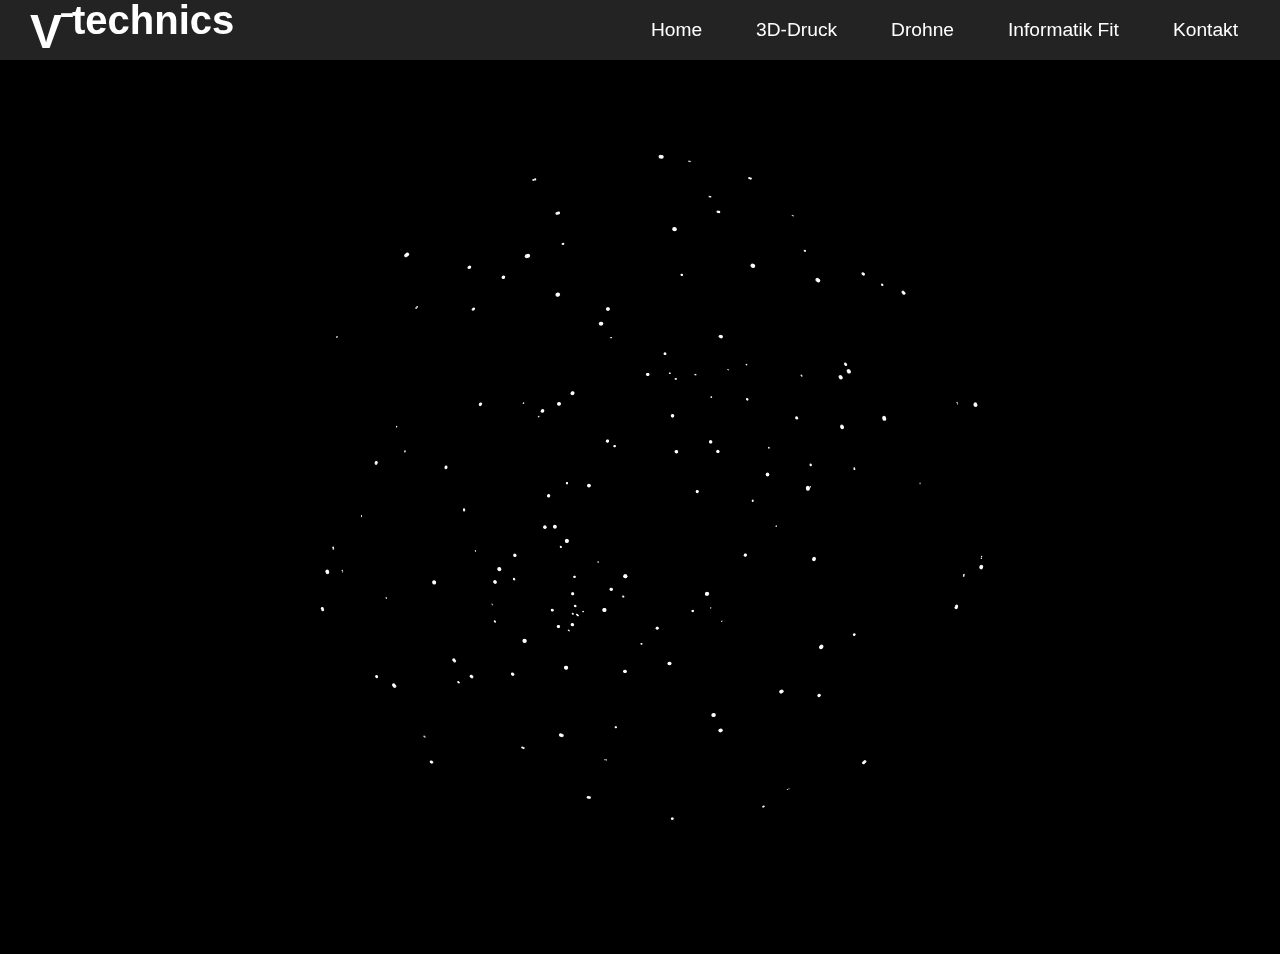
<file: index.html>
<!DOCTYPE html>
<html lang="de">
<head>
    <meta charset="UTF-8">
    <meta name="viewport" content="width=device-width, initial-scale=1.0">
    <title>V-technics</title>
    <link rel="stylesheet" href="particels.css">
    <link rel="stylesheet" href="header.css">
</head>
<body>
    <header class="header">
        <div class="logo">
            <h1>V</h1>
            <p class="dash">-</p>
            <h2>technics</h2>
        </div>
        
        <nav class="nav-menu">
            <a href="index.html" class="nav-link">Home</a>
            <a href="3d_druck.html" class="nav-link">3D-Druck</a>
            <a href="#" class="nav-link">Drohne</a>
            <a href="info_fit.html" class="nav-link">Informatik Fit</a>
            <a href="#" class="nav-link">Kontakt</a>
        </nav>
    </header>
    <canvas id="galaxy"></canvas>
    <script src="particels.js"></script>

</body>
</html>
</file>
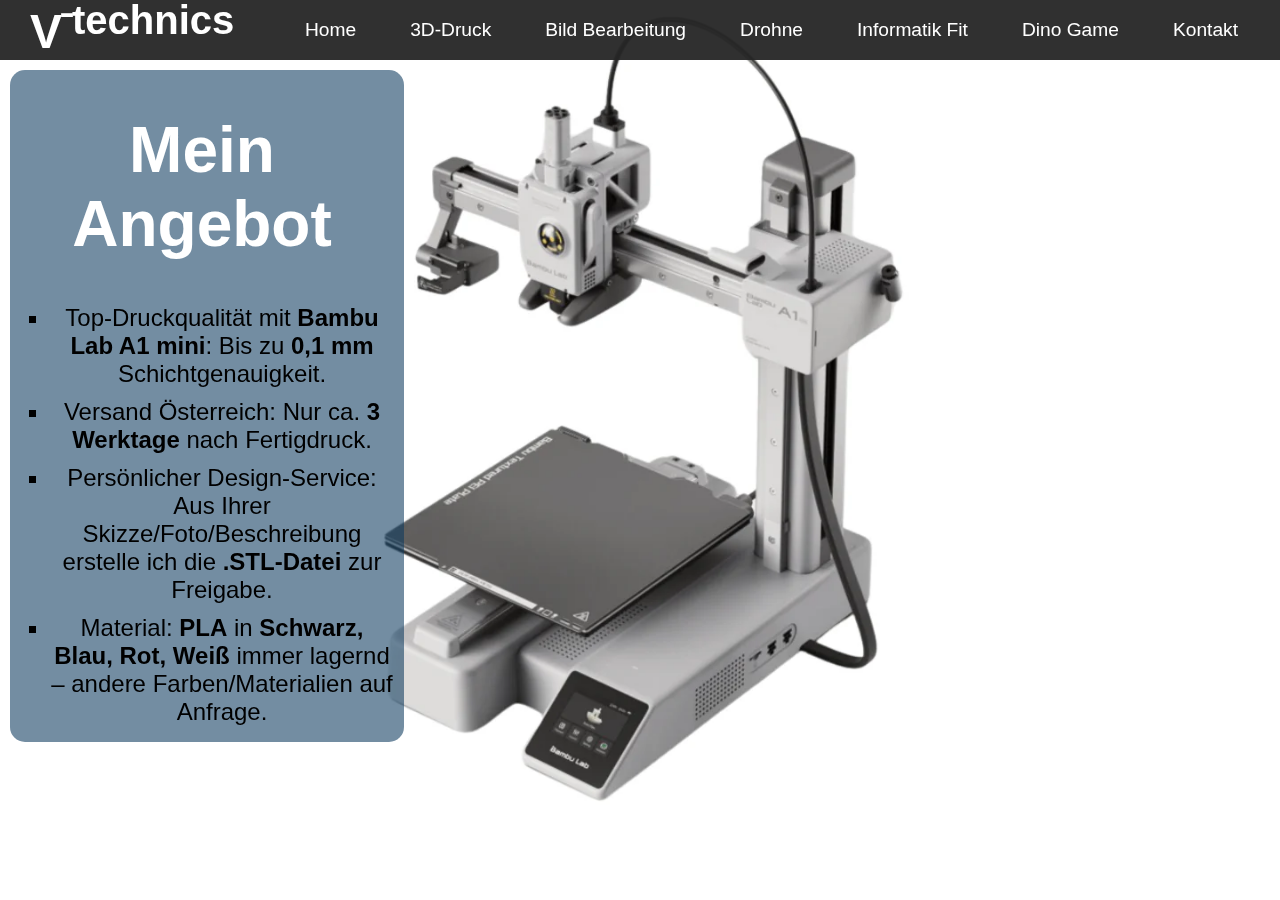
<file: 3d_druck.html>
<!DOCTYPE html>
<html lang="en">
<head>
    <meta charset="UTF-8">
    <meta name="viewport" content="width=device-width, initial-scale=1.0">
    <title>3D-Druck Service</title>
    <link rel="stylesheet" href="header.css">
    <link rel="stylesheet" href="3d_druck.css">
</head>
<body>
    <header class="header">
        <div class="logo">
            <h1>V</h1>
            <p class="dash">-</p>
            <h2>technics</h2>
        </div>
        
        <nav class="nav-menu">
            <a href="home.html" class="nav-link">Home</a>
            <a href="3d_druck.html" class="nav-link">3D-Druck</a>
            <a href="image.html" class="nav-link">Bild Bearbeitung</a>
            <a href="drohne.html" class="nav-link">Drohne</a>
            <a href="info_fit.html" class="nav-link">Informatik Fit</a>
            <a href="dino.html" class="nav-link">Dino Game</a>
            <a href="kontakt.html" class="nav-link">Kontakt</a>
        </nav>
    </header>
    <div class="image_overlay">
        <img src="bambu.webp" alt="Bild von Bambu Lab A1 mini 3D Printer">

        <div class="overlay_text">
            <h1>Mein Angebot</h1>
            <ul>
                <li>Top-Druckqualität mit <strong>Bambu Lab A1 mini</strong>: Bis zu <strong>0,1 mm</strong> Schichtgenauigkeit.</li>
                <li>Versand Österreich: Nur ca. <strong>3 Werktage</strong> nach Fertigdruck.</li>
                <li>Persönlicher Design-Service: Aus Ihrer Skizze/Foto/Beschreibung erstelle ich die <strong>.STL-Datei</strong> zur Freigabe.</li>
                <li>Material: <strong>PLA</strong> in <strong>Schwarz, Blau, Rot, Weiß</strong> immer lagernd – andere Farben/Materialien auf Anfrage.</li>
            </ul>
        </div>
    </div>
</body>
</html>
</file>
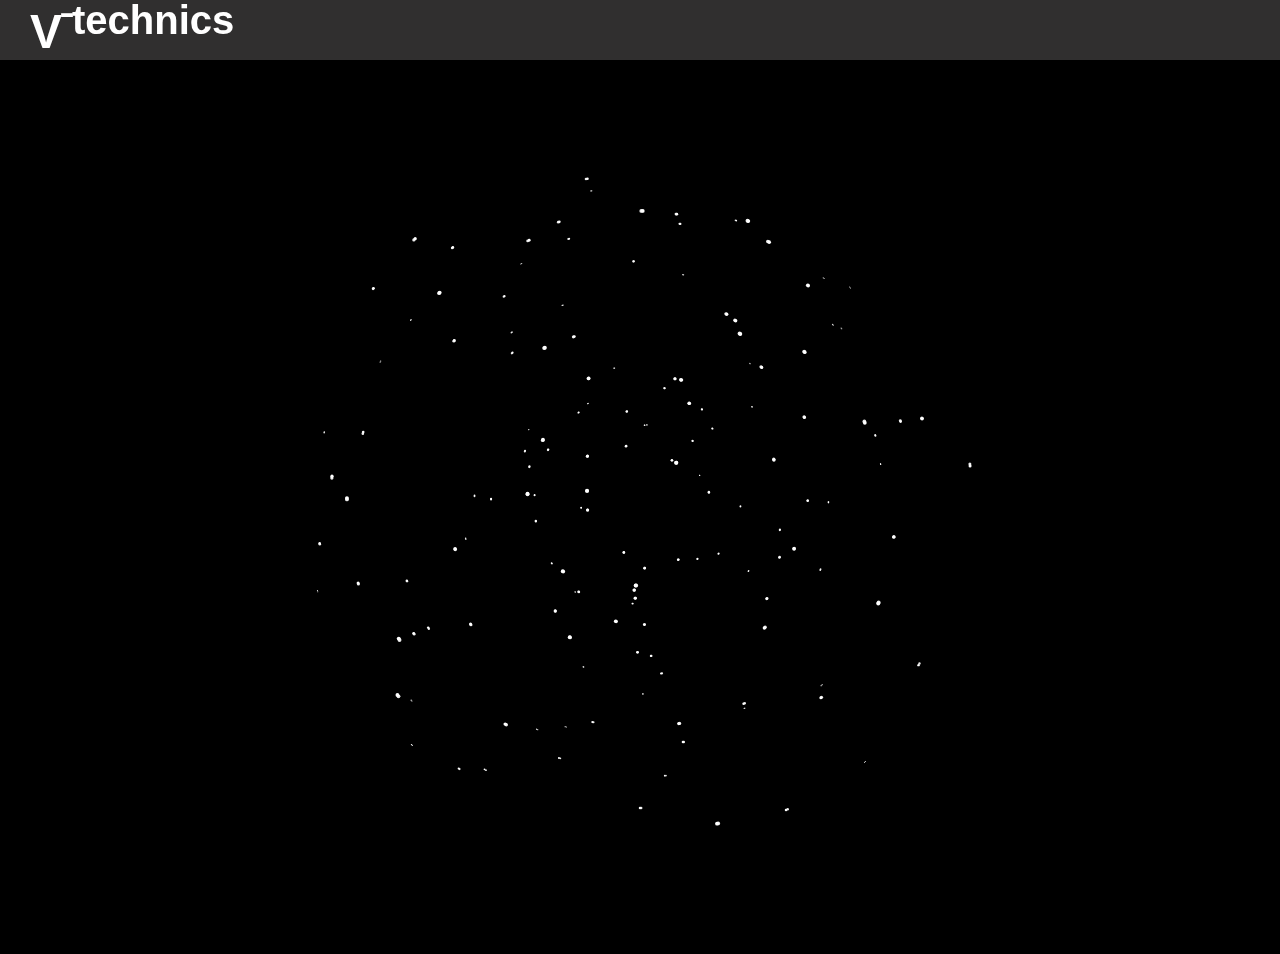
<file: core.html>
<!DOCTYPE html>
<html lang="de">
<head>
    <meta charset="UTF-8">
    <meta name="viewport" content="width=device-width, initial-scale=1.0">
    <title>V-technics</title>
    <link rel="stylesheet" href="particels.css">
</head>
<body>
    <header class="header">
        <div class="logo">
            <h1>V</h1>
            <p class="dash">-</p>
            <h2>technics</h2>
        </div>
    </header>
    <canvas id="galaxy"></canvas>
    <script src="particels.js"></script>
    
</body>
</html>
</file>
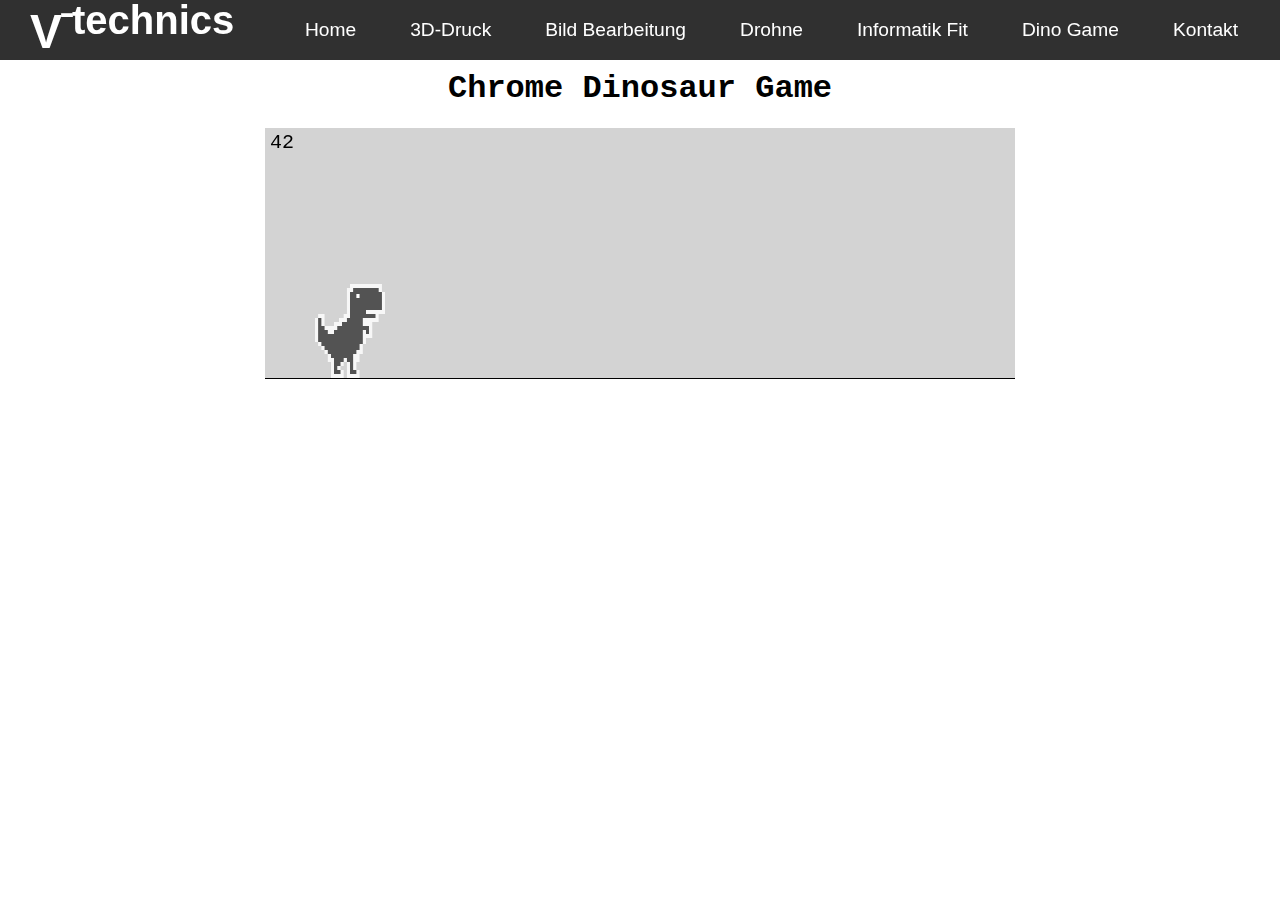
<file: dino.html>
<!DOCTYPE html>
<html lang="en">
<head>
    <meta charset="UTF-8">
    <meta name="viewport" content="width=device-width, initial-scale=1.0">
    <title>Dino Game</title>
    <link rel="stylesheet" href="dino.css">
    <link rel="stylesheet" href="header.css">
    <script src="dino.js"></script>
</head>
<body>
    <header class="header">
        <div class="logo">
            <h1>V</h1>
            <p class="dash">-</p>
            <h2>technics</h2>
        </div>
        
        <nav class="nav-menu">
            <a href="home.html" class="nav-link">Home</a>
            <a href="3d_druck.html" class="nav-link">3D-Druck</a>
            <a href="image.html" class="nav-link">Bild Bearbeitung</a>
            <a href="drohne.html" class="nav-link">Drohne</a>
            <a href="info_fit.html" class="nav-link">Informatik Fit</a>
            <a href="dino.html" class="nav-link">Dino Game</a>
            <a href="kontakt.html" class="nav-link">Kontakt</a>
        </nav>
    </header>

    <h1>Chrome Dinosaur Game</h1>
    <canvas id="board"></canvas>
</body>
</html>
</file>
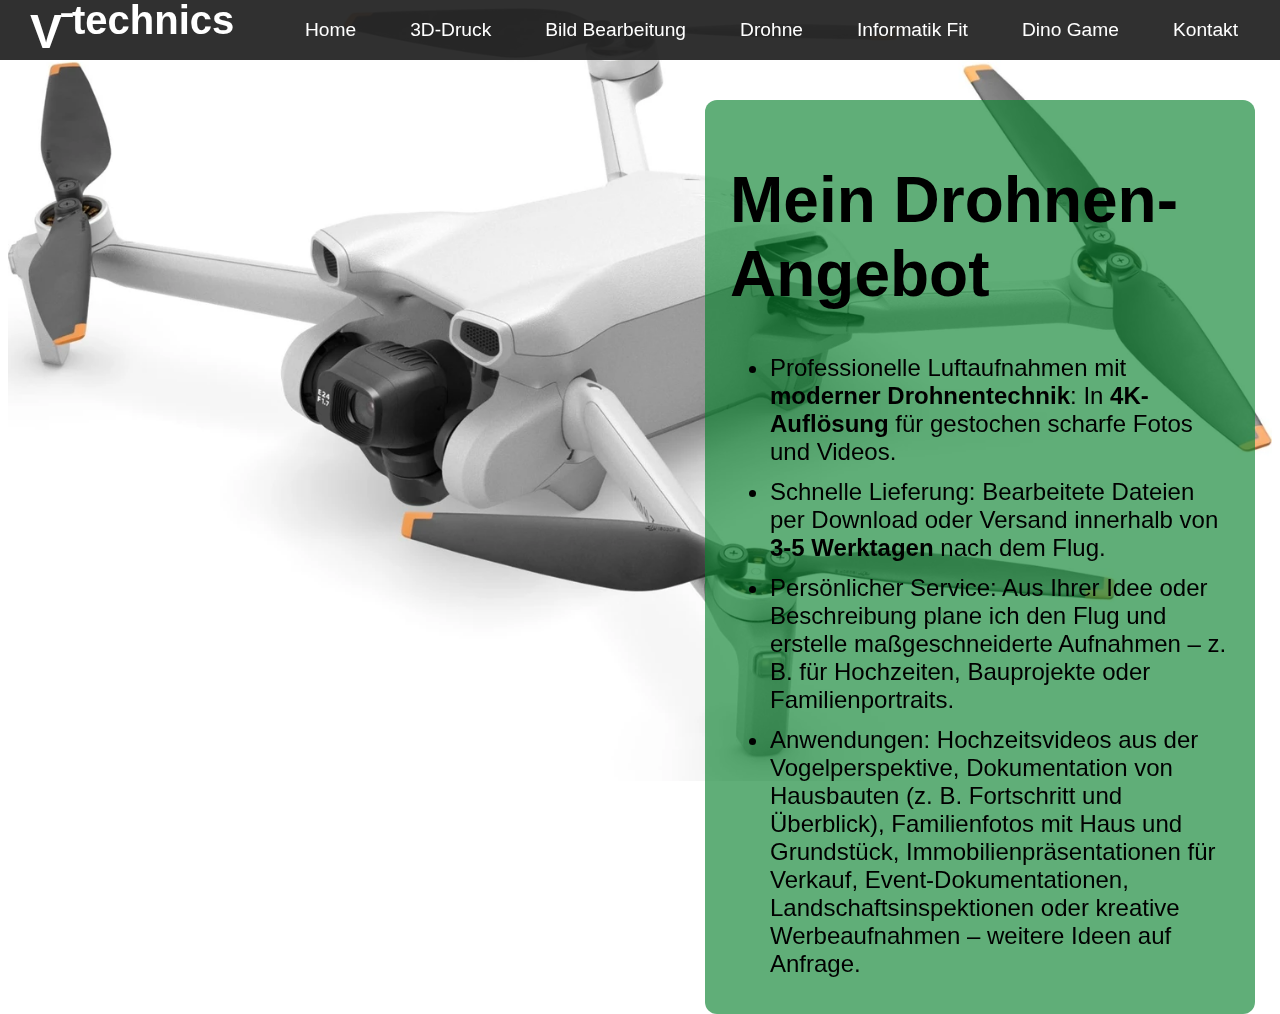
<file: drohne.html>
<!DOCTYPE html>
<html lang="en">
<head>
    <meta charset="UTF-8">
    <meta name="viewport" content="width=device-width, initial-scale=1.0">
    <title>3D-Druck Service</title>
    <link rel="stylesheet" href="header.css">
    <link rel="stylesheet" href="drohne.css">
</head>
<body>
    <header class="header">
        <div class="logo">
            <h1>V</h1>
            <p class="dash">-</p>
            <h2>technics</h2>
        </div>
        
        <nav class="nav-menu">
            <a href="home.html" class="nav-link">Home</a>
            <a href="3d_druck.html" class="nav-link">3D-Druck</a>
            <a href="image.html" class="nav-link">Bild Bearbeitung</a>
            <a href="drohne.html" class="nav-link">Drohne</a>
            <a href="info_fit.html" class="nav-link">Informatik Fit</a>
            <a href="dino.html" class="nav-link">Dino Game</a>
            <a href="kontakt.html" class="nav-link">Kontakt</a>
        </nav>
    </header>
    <label for="image_overlay">
        <img src="dji3.webp" alt="Bild von DJI mini 3" id="image_overlay">
        <div class="overlay_text">
            <h1>Mein Drohnen-Angebot</h1>
            <ul>
                <li>Professionelle Luftaufnahmen mit <strong>moderner Drohnentechnik</strong>: In <strong>4K-Auflösung</strong> für gestochen scharfe Fotos und Videos.</li>
                <li>Schnelle Lieferung: Bearbeitete Dateien per Download oder Versand innerhalb von <strong>3-5 Werktagen</strong> nach dem Flug.</li>
                <li>Persönlicher Service: Aus Ihrer Idee oder Beschreibung plane ich den Flug und erstelle maßgeschneiderte Aufnahmen – z. B. für Hochzeiten, Bauprojekte oder Familienportraits.</li>
                <li>Anwendungen: Hochzeitsvideos aus der Vogelperspektive, Dokumentation von Hausbauten (z. B. Fortschritt und Überblick), Familienfotos mit Haus und Grundstück, Immobilienpräsentationen für Verkauf, Event-Dokumentationen, Landschaftsinspektionen oder kreative Werbeaufnahmen – weitere Ideen auf Anfrage.</li>
            </ul>
        </div>
    </div>
    </label>
</body>
</html>
</file>
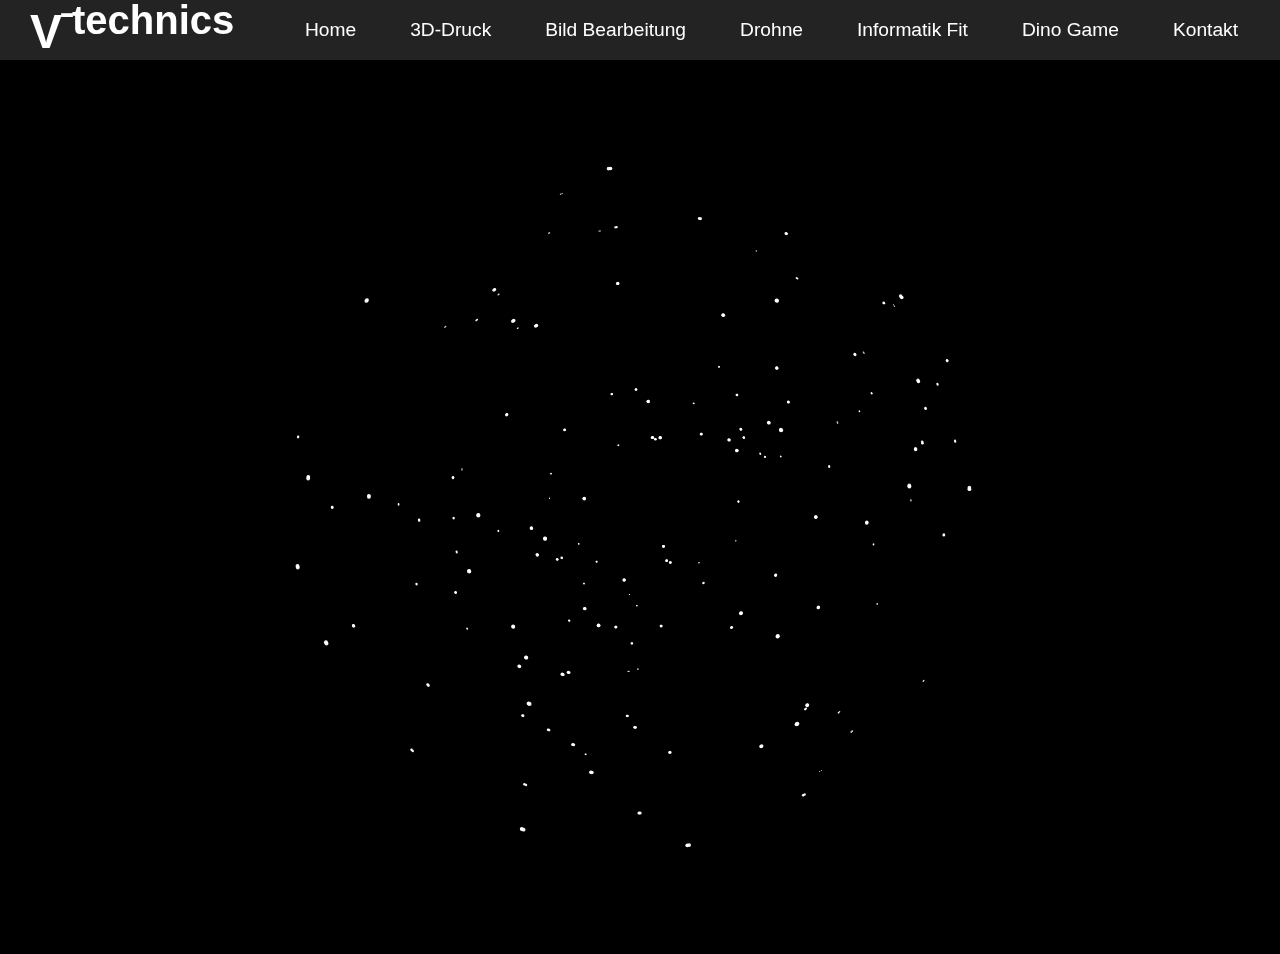
<file: home.html>
<!DOCTYPE html>
<html lang="de">
<head>
    <meta charset="UTF-8">
    <meta name="viewport" content="width=device-width, initial-scale=1.0">
    <title>V-technics</title>
    <link rel="stylesheet" href="particels.css">
    <link rel="stylesheet" href="header.css">
</head>
<body>
    <header class="header">
        <div class="logo">
            <h1>V</h1>
            <p class="dash">-</p>
            <h2>technics</h2>
        </div>
        
        <nav class="nav-menu">
            <a href="index.html" class="nav-link">Home</a>
            <a href="3d_druck.html" class="nav-link">3D-Druck</a>
            <a href="image.html" class="nav-link">Bild Bearbeitung</a>
            <a href="#" class="nav-link">Drohne</a>
            <a href="info_fit.html" class="nav-link">Informatik Fit</a>
            <a href="dino.html" class="nav-link">Dino Game</a>
            <a href="kontakt.html" class="nav-link">Kontakt</a>
        </nav>
    </header>
    <canvas id="galaxy"></canvas>
    <script src="particels.js"></script>

</body>
</html>
</file>
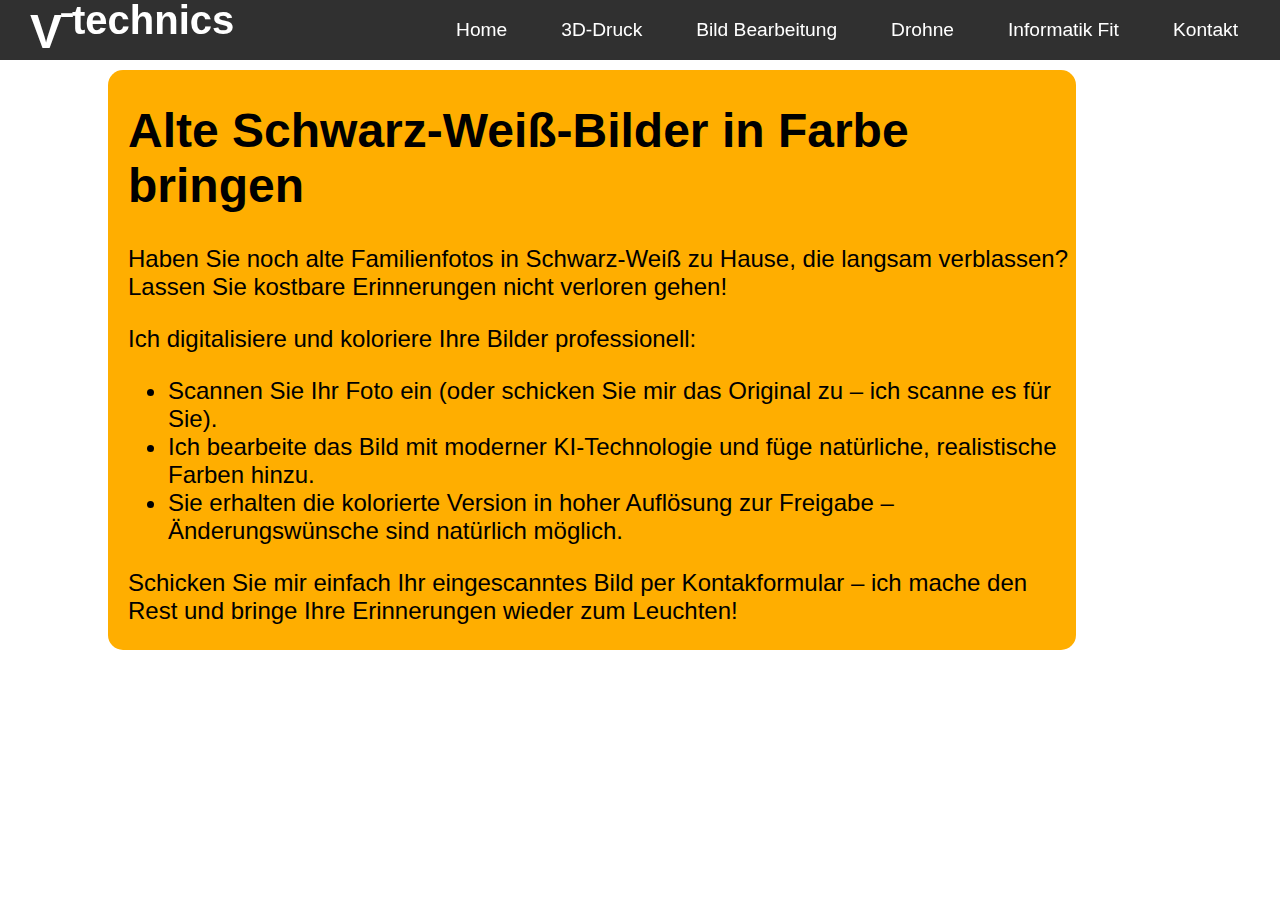
<file: image.html>
<!DOCTYPE html>
<html lang="en">
<head>
    <meta charset="UTF-8">
    <meta name="viewport" content="width=device-width, initial-scale=1.0">
    <title>3D-Druck Service</title>
    <link rel="stylesheet" href="header.css">
    <link rel="stylesheet" href="image.css">
</head>
<body>
    <header class="header">
        <div class="logo">
            <h1>V</h1>
            <p class="dash">-</p>
            <h2>technics</h2>
        </div>
        
        <nav class="nav-menu">
            <a href="index.html" class="nav-link">Home</a>
            <a href="3d_druck.html" class="nav-link">3D-Druck</a>
            <a href="image.html" class="nav-link">Bild Bearbeitung</a>
            <a href="#" class="nav-link">Drohne</a>
            <a href="info_fit.html" class="nav-link">Informatik Fit</a>
            <a href="#" class="nav-link">Kontakt</a>
        </nav>
    </header>

    <div class="black_whit_text">
        <h1>Alte Schwarz-Weiß-Bilder in Farbe bringen</h1>
        <p>Haben Sie noch alte Familienfotos in Schwarz-Weiß zu Hause, die langsam verblassen? Lassen Sie kostbare Erinnerungen nicht verloren gehen!</p>
        <p>Ich digitalisiere und koloriere Ihre Bilder professionell:</p>
        <ul>
            <li>Scannen Sie Ihr Foto ein (oder schicken Sie mir das Original zu – ich scanne es für Sie).</li>
            <li>Ich bearbeite das Bild mit moderner KI-Technologie und füge natürliche, realistische Farben hinzu.</li>
            <li>Sie erhalten die kolorierte Version in hoher Auflösung zur Freigabe – Änderungswünsche sind natürlich möglich.</li>
        </ul>
        <p>Schicken Sie mir einfach Ihr eingescanntes Bild per Kontakformular – ich mache den Rest und bringe Ihre Erinnerungen wieder zum Leuchten!</p>
    </div>
</body>
</html>
</file>
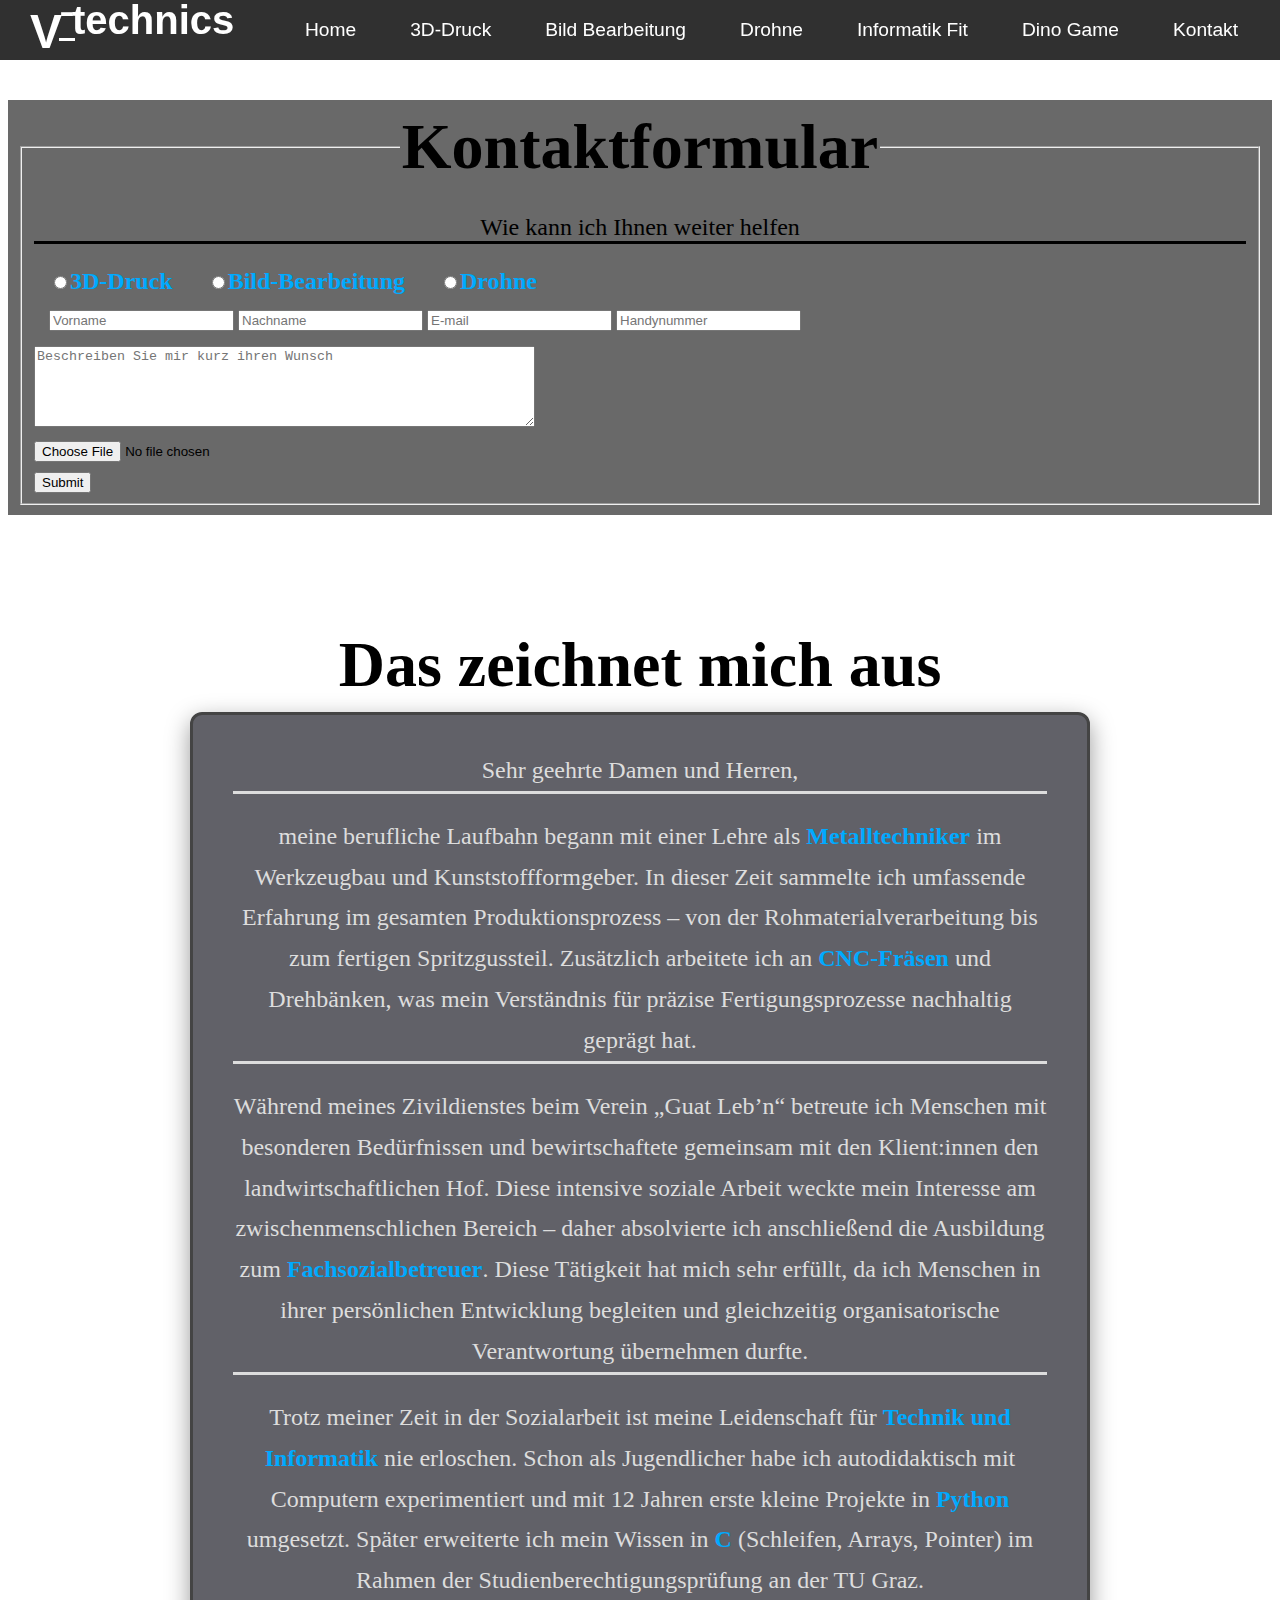
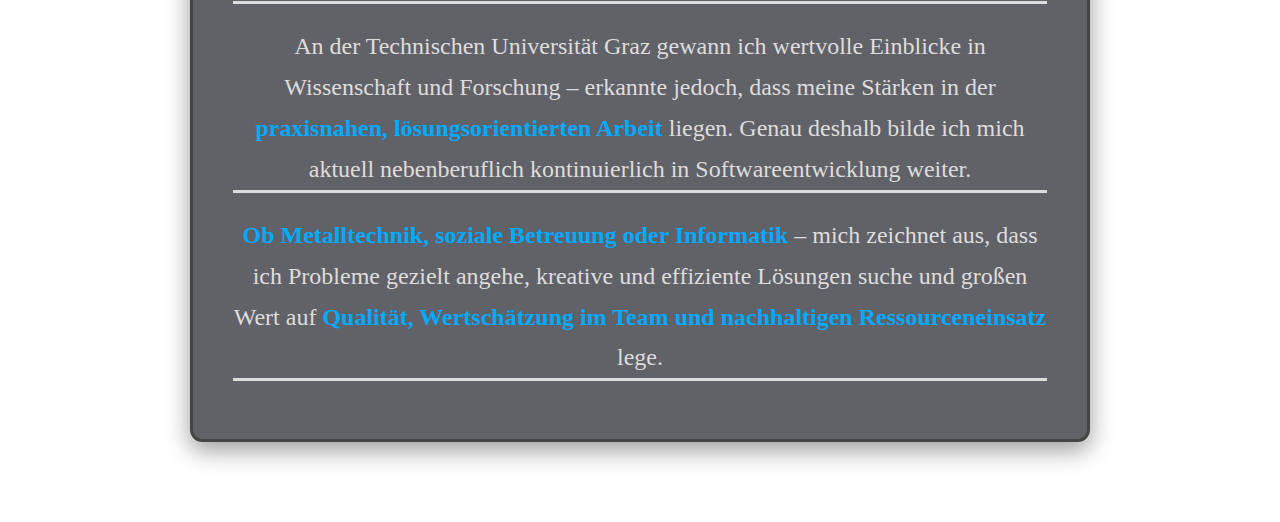
<file: kontakt.html>
<!DOCTYPE html>
<html lang="de">
<head>
    <meta charset="UTF-8">
    <meta name="viewport" content="width=device-width, initial-scale=1.0">
    <title>V-technics</title>
    <link rel="stylesheet" href="header.css">
    <link rel="stylesheet" href="kontakt.css">
</head>
<body>
    <header class="header">
        <div class="logo">
            <h1>V</h1>
            <p class="dash">-</p>
            <h2>technics</h2>
        </div>
        
        <nav class="nav-menu">
            <a href="home.html" class="nav-link">Home</a>
            <a href="3d_druck.html" class="nav-link">3D-Druck</a>
            <a href="image.html" class="nav-link">Bild Bearbeitung</a>
            <a href="drohne.html" class="nav-link">Drohne</a>
            <a href="info_fit.html" class="nav-link">Informatik Fit</a>
            <a href="dino.html" class="nav-link">Dino Game</a>
            <a href="kontakt.html" class="nav-link">Kontakt</a>
        </nav>
    </header>
    
    <div class="formular">
        <form id="kontakt">
            <fieldset>
                <legend>Kontaktformular</legend>
                <p>Wie kann ich Ihnen weiter helfen</p>
                <label for="3d" class="helpbtn"><input type="radio" id="3d" name="btn" value="3d"/><strong>3D-Druck</strong></label>
                <label for="img" class="helpbtn"><input type="radio" id="img" name="btn" value="img"/><strong>Bild-Bearbeitung</strong></label>
                <label for="drohne" class="helpbtn"><input type="radio" id="drohne" name="btn" value="drohne"/><strong>Drohne</strong></label>
                <section class="input-txt">
                    <input type="text" name="vorname" placeholder="Vorname" required/>
                    <input type="text" name="nachname" placeholder="Nachname"/>
                    <input type="email" name="email" placeholder="E-mail" required/>
                    <input type="number" name="first_name" placeholder="Handynummer" required/>
                </section>
                <textarea name="beschreibung" placeholder="Beschreiben Sie mir kurz ihren Wunsch" rows="5" cols="60"></textarea>
                <input class="fileup" type="file" id="file" name="file" value="file"/>
                <input class="senden" type="submit"/>
            </fieldset>
        </form>
    </div>

    <section class="about-me">
        <h2>Das zeichnet mich aus</h2>
        
        <div class="profile-text">
            <p>Sehr geehrte Damen und Herren,</p>
            
            <p>meine berufliche Laufbahn begann mit einer Lehre als <strong>Metalltechniker</strong> im Werkzeugbau und Kunststoffformgeber. In dieser Zeit sammelte ich umfassende Erfahrung im gesamten Produktionsprozess – von der Rohmaterialverarbeitung bis zum fertigen Spritzgussteil. Zusätzlich arbeitete ich an <strong>CNC-Fräsen</strong> und Drehbänken, was mein Verständnis für präzise Fertigungsprozesse nachhaltig geprägt hat.</p>

            <p>Während meines Zivildienstes beim Verein „Guat Leb’n“ betreute ich Menschen mit besonderen Bedürfnissen und bewirtschaftete gemeinsam mit den Klient:innen den landwirtschaftlichen Hof. Diese intensive soziale Arbeit weckte mein Interesse am zwischenmenschlichen Bereich – daher absolvierte ich anschließend die Ausbildung zum <strong>Fachsozialbetreuer</strong>. Diese Tätigkeit hat mich sehr erfüllt, da ich Menschen in ihrer persönlichen Entwicklung begleiten und gleichzeitig organisatorische Verantwortung übernehmen durfte.</p>

            <p>Trotz meiner Zeit in der Sozialarbeit ist meine Leidenschaft für <strong>Technik und Informatik</strong> nie erloschen. Schon als Jugendlicher habe ich autodidaktisch mit Computern experimentiert und mit 12 Jahren erste kleine Projekte in <strong>Python</strong> umgesetzt. Später erweiterte ich mein Wissen in <strong>C</strong> (Schleifen, Arrays, Pointer) im Rahmen der Studienberechtigungsprüfung an der TU Graz.</p>

            <p>An der Technischen Universität Graz gewann ich wertvolle Einblicke in Wissenschaft und Forschung – erkannte jedoch, dass meine Stärken in der <strong>praxisnahen, lösungsorientierten Arbeit</strong> liegen. Genau deshalb bilde ich mich aktuell nebenberuflich kontinuierlich in Softwareentwicklung weiter.</p>

            <p><strong>Ob Metalltechnik, soziale Betreuung oder Informatik</strong> – mich zeichnet aus, dass ich Probleme gezielt angehe, kreative und effiziente Lösungen suche und großen Wert auf <strong>Qualität, Wertschätzung im Team und nachhaltigen Ressourceneinsatz</strong> lege.</p>
        </div>
    </section>
</body>
</html>
</file>
<file: particels.css>
body {
        background: black;
        overflow: hidden;
        margin: 0;
        font-family: Arial, Helvetica, sans-serif;
}

#galaxy {
        top: 80px;
        left: 0;
        width: 100%;
        height: 100%;
        padding-top: 50px;
}

.header {
        position: fixed;
        top: 0;
        left: 0;
        width: 100%;
        height: 60px;
        background: rgba(80, 78, 78, 0.6);
        display: flex;
        align-items: center;
        justify-content: space-between;
        padding: 0 30px;
        box-sizing: border-box;
        color: white;
}

.nav-menu {
        display: flex;
        gap: 30px;
}

.nav-link {
        color: white;
        text-decoration: none;
        font-size: 1.2rem;
        padding: 10px;
        border: 2px solid transparent;
        border-radius: 50px;
        transition: border-color 0.4s ease, box-shadow 0.4s ease;
}

.nav-link:hover {
        border-color: white;
        box-shadow: 0 0 15px rgba(255, 255, 255, 0.6);
}

.logo {
        display: flex;
        align-items: center;
        margin-top: -20px;
}

.logo h1 {
        margin-top: 55px;
        margin-right: -3px;
        font-size: 3rem;
}

.logo h2 {
        font-size: 2.5rem;
        margin-left: -3px;
}

.dash {
        font-size: 3rem;
        margin-bottom: 65px;
}
</file>
<file: header.css>
.header {
    position: fixed;
    top: 0;
    left: 0;
    width: 100%;
    height: 60px;
    background: rgba(37, 37, 37, 0.95);
    display: flex;
    align-items: center;
    justify-content: space-between;
    padding: 0 30px;
    box-sizing: border-box;
    color: white;
    font-family: Arial, Helvetica, sans-serif;
}

.nav-menu {
    display: flex;
    gap: 30px;
}

.nav-link {
    color: white;
    text-decoration: none;
    font-size: 1.2rem;
    padding: 10px;
    border: 2px solid transparent;
    border-radius: 50px;
    transition: border-color 0.4s ease, box-shadow 0.4s ease;
}

.nav-link:hover {
    border-color: white;
    box-shadow: 0 0 15px rgba(255, 255, 255, 0.6);
}

.logo {
    display: flex;
    align-items: center;
    margin-top: -20px;
}

.logo h1 {
    margin-top: 55px;
    margin-right: -3px;
    font-size: 3rem;
}

.logo h2 {
    font-size: 2.5rem;
    margin-left: -3px;
}

.dash {
    font-size: 3rem;
    margin-bottom: 65px;
}
</file>
<file: 3d_druck.css>
h1 {
    font-weight: bold;
    font-family: Arial, Helvetica, sans-serif;
    font-size: 4rem;
}

ul li {
    font-family: Arial, Helvetica, sans-serif;
    font-size: 1.5rem;
    list-style: square;
    color: black;
    margin-bottom: 10px;
}

.image_overlay {
    position: flex;
    width: 800px;
    margin-right: auto;
    margin-left: auto;
}

.image_overlay img {
    width: 100%;
    height: auto;
    display: block;
}

.overlay_text {
    position: absolute;
    width: 30%;
    left: 10px;
    top: 70px;
    right: 0;
    text-align: center;
    color: white;
    background: rgba(13, 58, 94, 0.575);
    padding-right: 10px;
    border-radius: 15px;
}
</file>
<file: dino.css>
body {
    font-family: 'Courier New', Courier, monospace;
    text-align: center;
    margin-top: 70px;
}

#board {
    background-color: lightgray;
    border-bottom: 1px solid black;
}
</file>
<file: drohne.css>
.image_overlay {
    position: relative;
    width: 800px;
    max-width: 95%;
    margin: 100px auto 40px;
}

img {
    width: 100%;
    height: auto;
    display: block;
}

.overlay_text {
    position: absolute;
    top: 100px;
    right: 25px;
    width: 500px;
    background: rgba(11, 131, 47, 0.65);
    color: black;
    padding: 20px 25px;
    border-radius: 12px;
    font-family: Arial, sans-serif;
}

h1 {
    font-weight: bold;
    font-size: 64px;
}

ul li {
    font-size: 24px;
    margin-bottom: 12px;
}
</file>
<file: image.css>
.black_whit_text {
    margin-top: 70px;
    margin-left: 100px;
    font-family: Arial, Helvetica, sans-serif;
    font-size: 1.5rem;
    background: rgb(255, 174, 0);
    width: 75%;
    border-radius: 15px;
    padding-left: 20px;
    padding-bottom: 1px;
    padding-top: 1px;
}
</file>
<file: kontakt.css>
.formular {
    background-color: dimgray;
    padding: 10px;
    margin-top: 100px;
}

.formular strong {
    color: #00aaff;
    font-size: 24px;
}

legend {
    text-align: center;
    font-size: 64px;
    font-weight: bold;
}

p {
    text-align: center;
    font-size: 24px;
    border-block-end-style: solid;
}

.helpbtn {
    padding-left: 15px;
    padding-right: 15px;
}

.input-txt {
    display: box;
    padding: 15px;
}

.fileup {
    display: list-item;
    margin-top: 10px;
}

.senden {
    margin-top: 10px;
}

.about-me {
    max-width: 900px;
    margin: 60px auto 80px;
    text-align: center;
}

.about-me h2 {
    font-size: 64px;
    margin-bottom: 10px;
    color: black;
    position: relative;
    display: inline-block;
}

.profile-text {
    background: rgba(30, 30, 40, 0.7);
    padding: 35px 40px;
    border-radius: 12px;
    line-height: 1.7;
    font-size: 24px;
    color: #ddd;
    text-align: left;
    box-shadow: 0 8px 25px rgba(0, 0, 0, 0.4);
    border: 3px solid #444;
}

.profile-text p {
    margin: 0 0 1.4rem 0;
}

.profile-text strong {
    color: #00aaff;
}
</file>
